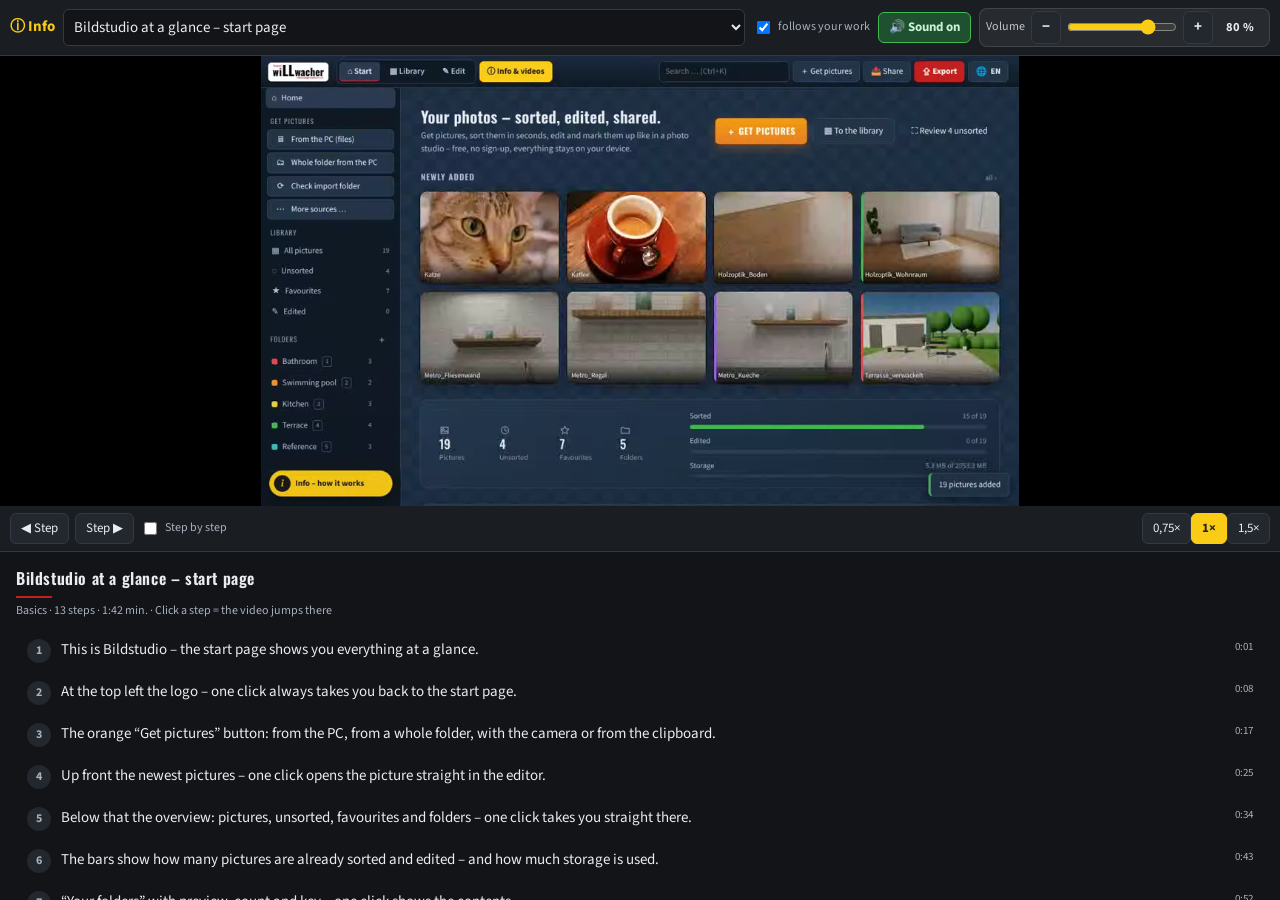
<file: hilfe.html>
<!doctype html>
<html lang="de">
<head>
<meta charset="utf-8"><meta name="viewport" content="width=device-width, initial-scale=1">
<title>Info & Videos – TW Bildstudio</title>
<script src="frei-config.js?v=20261107-103405"></script>
<link rel="icon" type="image/png" href="img/icon-192.png">
<link rel="stylesheet" href="schriften/schriften.css">
<style>
  h1,h2,h3{font-family:"Oswald",sans-serif;font-weight:600;letter-spacing:.6px}
  :root { --bg:#121417; --bg2:#1a1d22; --bg3:#23272e; --line:#343a44; --tx:#e9ecf0; --tx2:#a7b0bd; --gelb:#facc15; --rot:#c41e1e; }
  * { box-sizing: border-box; } html, body { margin: 0; height: 100%; background: var(--bg); color: var(--tx); font: 15px/1.5 "Source Sans 3", "Segoe UI", Arial, sans-serif; }
  body { display: grid; grid-template-rows: auto auto auto 1fr; }
  header { display: flex; gap: 8px; align-items: center; padding: 8px 10px; background: var(--bg2); border-bottom: 1px solid var(--line); flex-wrap: wrap; }
  header b { color: var(--gelb); white-space: nowrap; }
  select { flex: 1; min-width: 200px; background: var(--bg); color: var(--tx); border: 1px solid var(--line); border-radius: 6px; padding: 6px; font: inherit; }
  label.f { font-size: 12px; color: var(--tx2); display: flex; gap: 5px; align-items: center; white-space: nowrap; cursor: pointer; }
  .vid { background: #000; display: flex; align-items: center; justify-content: center; position: relative; }
  video { width: 100%; max-height: 50vh; display: block; }
  .novid { color: var(--tx2); padding: 22px; text-align: center; font-size: 13px; }
  .leiste { display: flex; gap: 6px; align-items: center; padding: 7px 10px; background: var(--bg2); border-bottom: 1px solid var(--line); flex-wrap: wrap; }
  .btn { background: var(--bg3); color: var(--tx); border: 1px solid var(--line); border-radius: 6px; padding: 5px 10px; cursor: pointer; font: inherit; font-size: 13px; }
  .btn:hover { border-color: var(--gelb); } .btn.an { background: var(--gelb); color: #222; border-color: var(--gelb); font-weight: 700; }
  .weiter { display: none; background: var(--gelb); color: #222; font-weight: 800; border: 0; border-radius: 6px; padding: 6px 14px; cursor: pointer; }
  .platz { flex: 1; }
  main { overflow: auto; padding: 12px 16px 24px; }
  h2 { font-size: 16px; margin: 2px 0 4px; } .unter { color: var(--tx2); font-size: 12px; margin-bottom: 10px; }
  h2::after { content: ""; display: block; width: 36px; height: 2px; background: var(--rot); margin-top: 6px; }
  ol.kap { list-style: none; padding: 0; margin: 0; counter-reset: k; }
  ol.kap li { counter-increment: k; display: flex; gap: 10px; padding: 8px 10px; border-radius: 8px; cursor: pointer; border: 1px solid transparent; }
  ol.kap li::before { content: counter(k); min-width: 24px; height: 24px; border-radius: 50%; background: var(--bg3); color: var(--tx2); display: flex; align-items: center; justify-content: center; font-size: 12px; font-weight: 700; flex: none; }
  ol.kap li:hover { background: var(--bg2); }
  ol.kap li.an { background: #2a2410; border-color: #5c4d10; } ol.kap li.an::before { background: var(--gelb); color: #222; }
  ol.kap li.fertig::before { background: #1f5130; color: #c9f2d5; content: "✓"; }
  ol.kap li .zeit { margin-left: auto; color: var(--tx2); font-size: 11px; font-variant-numeric: tabular-nums; }
  .merke { margin-top: 14px; padding: 10px 12px; background: var(--bg2); border-left: 3px solid var(--gelb); border-radius: 6px; }
  .merke b { color: var(--gelb); font-size: 12px; letter-spacing: .5px; text-transform: uppercase; } .merke ul { margin: 6px 0 0; padding-left: 18px; } .merke li { margin-bottom: 5px; }
  .nav { display: flex; gap: 8px; margin-top: 14px; } .nav .btn { flex: 1; }
  .laut { display: inline-flex; align-items: center; gap: 4px; background: rgba(255,255,255,.06); border: 1px solid rgba(255,255,255,.12); border-radius: 8px; padding: 2px 6px; } .laut small { font-size: 12px; opacity: .8; margin-right: 2px; } #lautRegler { width: 110px; accent-color: #facc15; cursor: pointer; } .laut .btn { width: 30px; padding: 4px 0; font-weight: 800; font-size: 15px; } .laut b { min-width: 46px; text-align: center; font-size: 12.5px; color: var(--tx); font-variant-numeric: tabular-nums; }
  .btn.ton.an { background: #1f5130; border-color: #3fb950; color: #c9f2d5; }
  .start-ton { position: absolute; inset: 0; display: flex; align-items: center; justify-content: center; background: rgba(0,0,0,.45); cursor: pointer; border: 0; color: #fff; font: 700 18px/1.3 inherit; flex-direction: column; gap: 8px; }
  .start-ton b { background: var(--gelb); color: #222; border-radius: 40px; padding: 14px 26px; font-size: 18px; }
  .start-ton small { color: #ddd; font-size: 13px; }
</style>
</head>
<body>
<header><b>ⓘ Info</b><select id="thema" title="Thema wählen" data-t-title></select><label class="f"><input type="checkbox" id="folgen" checked> <span data-t>folgt der Arbeit</span></label><button class="btn ton" id="ton" title="Sprecherstimme in den Videos an/aus" data-t-title>🔊 Ton an</button><span class="laut" title="Lautstärke des Sprechers" data-t-title><small data-t>Lautstärke</small><button class="btn" id="leiser" title="leiser" data-t-title>−</button><input type="range" id="lautRegler" min="10" max="100" step="5" value="100" title="Lautstärke des Sprechers: ziehen" data-t-title><button class="btn" id="lauter" title="lauter" data-t-title>+</button><b id="lautWert">100 %</b></span><button class="btn" id="hb" title="Handbuch (PDF)" data-t-title data-t>Handbuch</button></header>
<div class="vid" id="vid"></div>
<div class="leiste"><button class="btn" id="zur" title="vorheriger Schritt" data-t-title data-t>◀ Schritt</button><button class="btn" id="vor" title="nächster Schritt" data-t-title data-t>Schritt ▶</button><label class="f" title="Video hält nach jedem Schritt an" data-t-title><input type="checkbox" id="einzeln"> <span data-t>Schritt für Schritt</span></label><button class="weiter" id="weiter" data-t>Weiter ▶</button><span class="platz"></span><span class="tempo"><button class="btn" data-t="0.75">0,75×</button><button class="btn an" data-t="1">1×</button><button class="btn" data-t="1.5">1,5×</button></span></div>
<main><h2 id="titel"></h2><div class="unter" id="unter"></div><ol class="kap" id="kap"></ol><div class="merke" id="merke"></div><div class="nav"><button class="btn" id="vorher" data-t>◀ vorheriges Video</button><button class="btn" id="naechst" data-t>nächstes Video ▶</button></div></main>
<script type="module">
import { HILFE, MIT_HANDBUCH } from './js/hilfe-frei.js?v=20261107-1';
import { tr, trz, htmlUebersetzen } from './js/i18n.js';
htmlUebersetzen(); document.title = tr('Info & Videos') + ' – TW Bildstudio';
const q = new URLSearchParams(location.search);
const sel = document.getElementById('thema'); let tempo = 1, aktuell = null, video = null, kap = [], stopBei = null;
const gruppen = {}; for (const t of HILFE) (gruppen[t.bereich] = gruppen[t.bereich] || []).push(t);
for (const [g, ts] of Object.entries(gruppen)) { const og = document.createElement('optgroup'); og.label = g; for (const t of ts) og.append(new Option(t.titel, t.id)); sel.append(og); }
const mmss = (s) => Math.floor(s / 60) + ':' + String(Math.floor(s % 60)).padStart(2, '0');
function zeige(id, erzwingen) {
  const t = HILFE.find(x => x.id === id) || HILFE[0]; if (aktuell === t.id && !erzwingen) return; aktuell = t.id; sel.value = t.id;
  document.getElementById('titel').textContent = t.titel;
  kap = t.kapitel?.length ? t.kapitel : [];
  document.getElementById('unter').textContent = `${t.bereich} · ${trz(kap.length || t.schritte.length, '{0} Schritt', '{0} Schritte')}${t.dauer ? ' · ' + mmss(t.dauer) + tr(' Min.') : ''} ${t.ohneVideo ? '' : ' · ' + tr('Schritt anklicken = Video springt dorthin')}`;
  const ol = document.getElementById('kap'); ol.innerHTML = '';
  (kap.length ? kap : t.schritte.map(s => ({ text: s }))).forEach((k, i) => { const li = document.createElement('li'); li.innerHTML = `<span>${k.text.replace(/[<>&]/g, c => ({ '<': '&lt;', '>': '&gt;', '&': '&amp;' }[c]))}</span>${k.t != null ? `<span class="zeit">${mmss(k.t)}</span>` : ''}`; li.onclick = () => springe(i); ol.append(li); });
  const m = document.getElementById('merke'); m.innerHTML = kap.length ? `<b>${tr('Zum Merken')}</b><ul>${t.schritte.map(s => `<li>${s.replace(/[<>&]/g, c => ({ '<': '&lt;', '>': '&gt;', '&': '&amp;' }[c]))}</li>`).join('')}</ul>` : ''; m.style.display = kap.length ? '' : 'none';
  const v = document.getElementById('vid'); v.innerHTML = '';
  if (t.ohneVideo) { v.innerHTML = '<div class="novid"></div>'; v.firstChild.textContent = tr('Zu diesem Thema gibt es hier kein Video – die Anleitung steht unten.'); video = null; window.scrollTo(0, 0); return; }
  video = document.createElement('video'); video.controls = true; video.autoplay = false; video.playsInline = true; video.preload = 'auto';
  video.src = (t.videoPfad || `hilfe/videos/${t.id}.webm`) + '?v=20261028-3'; video.onloadedmetadata = () => { video.playbackRate = tempo; tonAnwenden(); abspielen(); };
  video.onvolumechange = () => { if (!video || tonHinweis()) return; const l = Math.round(video.volume * 100); if (l !== Math.round(lautstaerke * 100) || video.muted === tonAn) { lautstaerke = Math.max(0.1, video.volume); tonAn = !video.muted; speichernTon(); lautAnzeigen(); tonAnzeigen(); } };
  video.onerror = () => { v.innerHTML = '<div class="novid"></div>'; v.firstChild.textContent = tr('Für diesen Schritt gibt es kein eigenes Video – die Anleitung steht unten.'); video = null; };
  video.ontimeupdate = markiere; video.onended = () => { document.getElementById('weiter').style.display = 'none'; };
  v.append(video); window.scrollTo(0, 0);
}
function index() { if (!video || !kap.length) return -1; let i = -1; for (let j = 0; j < kap.length; j++) if (video.currentTime + 0.05 >= kap[j].t) i = j; return i; }
function markiere() {
  const i = index(); [...document.querySelectorAll('#kap li')].forEach((li, j) => { li.classList.toggle('an', j === i); li.classList.toggle('fertig', j < i); });
  const a = document.querySelector('#kap li.an'); if (a && !istSichtbar(a)) a.scrollIntoView({ block: 'nearest' });
  if (document.getElementById('einzeln').checked && video && !video.paused) {
    const ende = kap[i + 1]?.t; if (stopBei == null && ende) stopBei = ende - 0.15;
    if (stopBei != null && video.currentTime >= stopBei) { video.pause(); stopBei = null; document.getElementById('weiter').style.display = 'inline-block'; }
  }
}
const istSichtbar = (e) => { const r = e.getBoundingClientRect(); return r.top >= 0 && r.bottom <= innerHeight; };
function springe(i) { if (!video || !kap[i]) return; video.currentTime = kap[i].t + 0.05; stopBei = kap[i + 1] ? kap[i + 1].t - 0.15 : null; video.play(); document.getElementById('weiter').style.display = 'none'; }
document.getElementById('weiter').onclick = () => { const i = index(); document.getElementById('weiter').style.display = 'none'; if (kap[i + 1]) springe(i + 1); else video.play(); };
document.getElementById('vor').onclick = () => springe(Math.min(kap.length - 1, index() + 1));
document.getElementById('zur').onclick = () => springe(Math.max(0, index() - (video && video.currentTime - (kap[index()]?.t || 0) > 1.5 ? 0 : 1)));
document.getElementById('einzeln').onchange = () => { stopBei = null; };
const reihe = HILFE.map(t => t.id);
document.getElementById('vorher').onclick = () => zeige(reihe[Math.max(0, reihe.indexOf(aktuell) - 1)]);
document.getElementById('naechst').onclick = () => zeige(reihe[Math.min(reihe.length - 1, reihe.indexOf(aktuell) + 1)]);
sel.onchange = () => zeige(sel.value);
document.querySelector('.tempo').onclick = (e) => { const b = e.target.closest('button'); if (!b) return; tempo = +b.dataset.t; document.querySelectorAll('.tempo button').forEach(x => x.classList.toggle('an', x === b)); if (video) video.playbackRate = tempo; };
/* ───── Ton: Die Videos haben eine Sprecherstimme (fest eingesprochen). Ton an/aus + Lautstärke gelten für alle TW-Apps. ───── */
let tonAn = (() => { try { return localStorage.getItem('tw_hilfe_ton') !== '0'; } catch (e) { return true; } })();
let lautstaerke = (() => { try { const v = parseFloat(localStorage.getItem('tw_hilfe_lautstaerke')); return isNaN(v) ? 0.8 : Math.max(0.1, Math.min(1, v)); } catch (e) { return 0.8; } })();
const tonKnopf = document.getElementById('ton'), lautRegler = document.getElementById('lautRegler');
const tonHinweis = () => document.querySelector('.start-ton');
function speichernTon() { try { localStorage.setItem('tw_hilfe_ton', tonAn ? '1' : '0'); localStorage.setItem('tw_hilfe_lautstaerke', String(lautstaerke)); } catch (e) {} }
function tonAnzeigen() { tonKnopf.textContent = tonAn ? tr('🔊 Ton an') : tr('🔇 Ton aus'); tonKnopf.classList.toggle('an', tonAn); }
function lautAnzeigen() { document.getElementById('lautWert').textContent = Math.round(lautstaerke * 100) + ' %'; lautRegler.value = Math.round(lautstaerke * 100); }
function tonAnwenden() { if (video) { video.volume = lautstaerke; video.muted = !tonAn; } tonAnzeigen(); lautAnzeigen(); }
/** abspielen – mit Ton, wenn der Browser es erlaubt; sonst stumm starten und großen Knopf „Ton einschalten“ zeigen */
function abspielen() {
  if (!video) return; video.muted = !tonAn;
  video.play().catch(() => { if (!video) return; video.muted = true; video.play().catch(() => {}); if (tonAn && !tonHinweis()) { const b = document.createElement('button'); b.className = 'start-ton'; b.innerHTML = '<b></b><small></small>'; b.firstChild.textContent = tr('🔊 Ton einschalten'); b.lastChild.textContent = tr('Der Sprecher erklärt jeden Schritt'); b.onclick = () => { b.remove(); if (video) { video.muted = false; video.volume = lautstaerke; video.currentTime = Math.max(0, (kap[index()]?.t ?? 0)); video.play(); } }; document.getElementById('vid').append(b); } });
}
tonKnopf.onclick = () => { tonAn = !tonAn; speichernTon(); tonHinweis()?.remove(); tonAnwenden(); if (video && video.paused && tonAn) video.play().catch(() => {}); };
function lautSetzen(d, absolut) {
  lautstaerke = absolut != null ? Math.max(0.1, Math.min(1, absolut)) : Math.max(0.1, Math.min(1, Math.round((lautstaerke + d) * 10) / 10));
  if (!tonAn) tonAn = true; tonHinweis()?.remove(); speichernTon(); tonAnwenden();
  if (lautstaerke >= 1 && d > 0) { const w = document.getElementById('lautWert'); w.textContent = tr('max.'); setTimeout(lautAnzeigen, 1500); }
}
document.getElementById('leiser').onclick = () => lautSetzen(-0.1);
document.getElementById('lauter').onclick = () => lautSetzen(0.1);
lautRegler.oninput = () => lautSetzen(0, lautRegler.value / 100);
tonAnzeigen(); lautAnzeigen();
if (MIT_HANDBUCH) document.getElementById('hb').onclick = () => window.open('hilfe/Bildstudio-Handbuch.pdf', '_blank'); else document.getElementById('hb').remove();
let kanal; try { kanal = new BroadcastChannel('tw-bs-hilfe'); kanal.onmessage = (e) => { if (e.data && e.data.kontext && (document.getElementById('folgen').checked || e.data.zeigen)) zeige(e.data.kontext); }; } catch (e) {}
window.addEventListener('message', (e) => { if (e.origin === location.origin && e.data && e.data.kontext && (document.getElementById('folgen').checked || e.data.zeigen)) zeige(e.data.kontext); });
zeige(q.get('thema') || 'start');
</script>
</body>
</html>
</file>
<file: schriften/schriften.css>
/* Schriften lokal (statt Google Fonts) – SIL Open Font License 1.1, Quelle: npm @fontsource (Lizenztexte in diesem Ordner) */
@font-face{font-family:'Oswald';font-style:normal;font-display:swap;font-weight:400;src:url(oswald-latin-ext-400-normal.woff2) format('woff2');unicode-range:U+0100-02BA,U+02BD-02C5,U+02C7-02CC,U+02CE-02D7,U+02DD-02FF,U+0304,U+0308,U+0329,U+1D00-1DBF,U+1E00-1E9F,U+1EF2-1EFF,U+2020,U+20A0-20AB,U+20AD-20C0,U+2113,U+2C60-2C7F,U+A720-A7FF}
@font-face{font-family:'Oswald';font-style:normal;font-display:swap;font-weight:500;src:url(oswald-latin-ext-500-normal.woff2) format('woff2');unicode-range:U+0100-02BA,U+02BD-02C5,U+02C7-02CC,U+02CE-02D7,U+02DD-02FF,U+0304,U+0308,U+0329,U+1D00-1DBF,U+1E00-1E9F,U+1EF2-1EFF,U+2020,U+20A0-20AB,U+20AD-20C0,U+2113,U+2C60-2C7F,U+A720-A7FF}
@font-face{font-family:'Oswald';font-style:normal;font-display:swap;font-weight:600;src:url(oswald-latin-ext-600-normal.woff2) format('woff2');unicode-range:U+0100-02BA,U+02BD-02C5,U+02C7-02CC,U+02CE-02D7,U+02DD-02FF,U+0304,U+0308,U+0329,U+1D00-1DBF,U+1E00-1E9F,U+1EF2-1EFF,U+2020,U+20A0-20AB,U+20AD-20C0,U+2113,U+2C60-2C7F,U+A720-A7FF}
@font-face{font-family:'Oswald';font-style:normal;font-display:swap;font-weight:700;src:url(oswald-latin-ext-700-normal.woff2) format('woff2');unicode-range:U+0100-02BA,U+02BD-02C5,U+02C7-02CC,U+02CE-02D7,U+02DD-02FF,U+0304,U+0308,U+0329,U+1D00-1DBF,U+1E00-1E9F,U+1EF2-1EFF,U+2020,U+20A0-20AB,U+20AD-20C0,U+2113,U+2C60-2C7F,U+A720-A7FF}
@font-face{font-family:'Oswald';font-style:normal;font-display:swap;font-weight:400;src:url(oswald-latin-400-normal.woff2) format('woff2');unicode-range:U+0000-00FF,U+0131,U+0152-0153,U+02BB-02BC,U+02C6,U+02DA,U+02DC,U+0304,U+0308,U+0329,U+2000-206F,U+20AC,U+2122,U+2191,U+2193,U+2212,U+2215,U+FEFF,U+FFFD}
@font-face{font-family:'Oswald';font-style:normal;font-display:swap;font-weight:500;src:url(oswald-latin-500-normal.woff2) format('woff2');unicode-range:U+0000-00FF,U+0131,U+0152-0153,U+02BB-02BC,U+02C6,U+02DA,U+02DC,U+0304,U+0308,U+0329,U+2000-206F,U+20AC,U+2122,U+2191,U+2193,U+2212,U+2215,U+FEFF,U+FFFD}
@font-face{font-family:'Oswald';font-style:normal;font-display:swap;font-weight:600;src:url(oswald-latin-600-normal.woff2) format('woff2');unicode-range:U+0000-00FF,U+0131,U+0152-0153,U+02BB-02BC,U+02C6,U+02DA,U+02DC,U+0304,U+0308,U+0329,U+2000-206F,U+20AC,U+2122,U+2191,U+2193,U+2212,U+2215,U+FEFF,U+FFFD}
@font-face{font-family:'Oswald';font-style:normal;font-display:swap;font-weight:700;src:url(oswald-latin-700-normal.woff2) format('woff2');unicode-range:U+0000-00FF,U+0131,U+0152-0153,U+02BB-02BC,U+02C6,U+02DA,U+02DC,U+0304,U+0308,U+0329,U+2000-206F,U+20AC,U+2122,U+2191,U+2193,U+2212,U+2215,U+FEFF,U+FFFD}
@font-face{font-family:'Source Sans 3';font-style:normal;font-display:swap;font-weight:400;src:url(source-sans-3-latin-ext-400-normal.woff2) format('woff2');unicode-range:U+0100-02BA,U+02BD-02C5,U+02C7-02CC,U+02CE-02D7,U+02DD-02FF,U+0304,U+0308,U+0329,U+1D00-1DBF,U+1E00-1E9F,U+1EF2-1EFF,U+2020,U+20A0-20AB,U+20AD-20C4,U+2113,U+2C60-2C7F,U+A720-A7FF}
@font-face{font-family:'Source Sans 3';font-style:normal;font-display:swap;font-weight:600;src:url(source-sans-3-latin-ext-600-normal.woff2) format('woff2');unicode-range:U+0100-02BA,U+02BD-02C5,U+02C7-02CC,U+02CE-02D7,U+02DD-02FF,U+0304,U+0308,U+0329,U+1D00-1DBF,U+1E00-1E9F,U+1EF2-1EFF,U+2020,U+20A0-20AB,U+20AD-20C4,U+2113,U+2C60-2C7F,U+A720-A7FF}
@font-face{font-family:'Source Sans 3';font-style:normal;font-display:swap;font-weight:700;src:url(source-sans-3-latin-ext-700-normal.woff2) format('woff2');unicode-range:U+0100-02BA,U+02BD-02C5,U+02C7-02CC,U+02CE-02D7,U+02DD-02FF,U+0304,U+0308,U+0329,U+1D00-1DBF,U+1E00-1E9F,U+1EF2-1EFF,U+2020,U+20A0-20AB,U+20AD-20C4,U+2113,U+2C60-2C7F,U+A720-A7FF}
@font-face{font-family:'Source Sans 3';font-style:italic;font-display:swap;font-weight:400;src:url(source-sans-3-latin-ext-400-italic.woff2) format('woff2');unicode-range:U+0100-02BA,U+02BD-02C5,U+02C7-02CC,U+02CE-02D7,U+02DD-02FF,U+0304,U+0308,U+0329,U+1D00-1DBF,U+1E00-1E9F,U+1EF2-1EFF,U+2020,U+20A0-20AB,U+20AD-20C4,U+2113,U+2C60-2C7F,U+A720-A7FF}
@font-face{font-family:'Source Sans 3';font-style:italic;font-display:swap;font-weight:600;src:url(source-sans-3-latin-ext-600-italic.woff2) format('woff2');unicode-range:U+0100-02BA,U+02BD-02C5,U+02C7-02CC,U+02CE-02D7,U+02DD-02FF,U+0304,U+0308,U+0329,U+1D00-1DBF,U+1E00-1E9F,U+1EF2-1EFF,U+2020,U+20A0-20AB,U+20AD-20C4,U+2113,U+2C60-2C7F,U+A720-A7FF}
@font-face{font-family:'Source Sans 3';font-style:italic;font-display:swap;font-weight:700;src:url(source-sans-3-latin-ext-700-italic.woff2) format('woff2');unicode-range:U+0100-02BA,U+02BD-02C5,U+02C7-02CC,U+02CE-02D7,U+02DD-02FF,U+0304,U+0308,U+0329,U+1D00-1DBF,U+1E00-1E9F,U+1EF2-1EFF,U+2020,U+20A0-20AB,U+20AD-20C4,U+2113,U+2C60-2C7F,U+A720-A7FF}
@font-face{font-family:'Source Sans 3';font-style:normal;font-display:swap;font-weight:400;src:url(source-sans-3-latin-400-normal.woff2) format('woff2');unicode-range:U+0000-00FF,U+0131,U+0152-0153,U+02BB-02BC,U+02C6,U+02DA,U+02DC,U+0304,U+0308,U+0329,U+2000-206F,U+20AC,U+2122,U+2191,U+2193,U+2212,U+2215,U+FEFF,U+FFFD}
@font-face{font-family:'Source Sans 3';font-style:normal;font-display:swap;font-weight:600;src:url(source-sans-3-latin-600-normal.woff2) format('woff2');unicode-range:U+0000-00FF,U+0131,U+0152-0153,U+02BB-02BC,U+02C6,U+02DA,U+02DC,U+0304,U+0308,U+0329,U+2000-206F,U+20AC,U+2122,U+2191,U+2193,U+2212,U+2215,U+FEFF,U+FFFD}
@font-face{font-family:'Source Sans 3';font-style:normal;font-display:swap;font-weight:700;src:url(source-sans-3-latin-700-normal.woff2) format('woff2');unicode-range:U+0000-00FF,U+0131,U+0152-0153,U+02BB-02BC,U+02C6,U+02DA,U+02DC,U+0304,U+0308,U+0329,U+2000-206F,U+20AC,U+2122,U+2191,U+2193,U+2212,U+2215,U+FEFF,U+FFFD}
@font-face{font-family:'Source Sans 3';font-style:italic;font-display:swap;font-weight:400;src:url(source-sans-3-latin-400-italic.woff2) format('woff2');unicode-range:U+0000-00FF,U+0131,U+0152-0153,U+02BB-02BC,U+02C6,U+02DA,U+02DC,U+0304,U+0308,U+0329,U+2000-206F,U+20AC,U+2122,U+2191,U+2193,U+2212,U+2215,U+FEFF,U+FFFD}
@font-face{font-family:'Source Sans 3';font-style:italic;font-display:swap;font-weight:600;src:url(source-sans-3-latin-600-italic.woff2) format('woff2');unicode-range:U+0000-00FF,U+0131,U+0152-0153,U+02BB-02BC,U+02C6,U+02DA,U+02DC,U+0304,U+0308,U+0329,U+2000-206F,U+20AC,U+2122,U+2191,U+2193,U+2212,U+2215,U+FEFF,U+FFFD}
@font-face{font-family:'Source Sans 3';font-style:italic;font-display:swap;font-weight:700;src:url(source-sans-3-latin-700-italic.woff2) format('woff2');unicode-range:U+0000-00FF,U+0131,U+0152-0153,U+02BB-02BC,U+02C6,U+02DA,U+02DC,U+0304,U+0308,U+0329,U+2000-206F,U+20AC,U+2122,U+2191,U+2193,U+2212,U+2215,U+FEFF,U+FFFD}
@font-face{font-family:'Montserrat';font-style:normal;font-display:swap;font-weight:400;src:url(montserrat-latin-ext-400-normal.woff2) format('woff2');unicode-range:U+0100-02BA,U+02BD-02C5,U+02C7-02CC,U+02CE-02D7,U+02DD-02FF,U+0304,U+0308,U+0329,U+1D00-1DBF,U+1E00-1E9F,U+1EF2-1EFF,U+2020,U+20A0-20AB,U+20AD-20C0,U+2113,U+2C60-2C7F,U+A720-A7FF}
@font-face{font-family:'Montserrat';font-style:normal;font-display:swap;font-weight:700;src:url(montserrat-latin-ext-700-normal.woff2) format('woff2');unicode-range:U+0100-02BA,U+02BD-02C5,U+02C7-02CC,U+02CE-02D7,U+02DD-02FF,U+0304,U+0308,U+0329,U+1D00-1DBF,U+1E00-1E9F,U+1EF2-1EFF,U+2020,U+20A0-20AB,U+20AD-20C0,U+2113,U+2C60-2C7F,U+A720-A7FF}
@font-face{font-family:'Montserrat';font-style:italic;font-display:swap;font-weight:400;src:url(montserrat-latin-ext-400-italic.woff2) format('woff2');unicode-range:U+0100-02BA,U+02BD-02C5,U+02C7-02CC,U+02CE-02D7,U+02DD-02FF,U+0304,U+0308,U+0329,U+1D00-1DBF,U+1E00-1E9F,U+1EF2-1EFF,U+2020,U+20A0-20AB,U+20AD-20C0,U+2113,U+2C60-2C7F,U+A720-A7FF}
@font-face{font-family:'Montserrat';font-style:italic;font-display:swap;font-weight:700;src:url(montserrat-latin-ext-700-italic.woff2) format('woff2');unicode-range:U+0100-02BA,U+02BD-02C5,U+02C7-02CC,U+02CE-02D7,U+02DD-02FF,U+0304,U+0308,U+0329,U+1D00-1DBF,U+1E00-1E9F,U+1EF2-1EFF,U+2020,U+20A0-20AB,U+20AD-20C0,U+2113,U+2C60-2C7F,U+A720-A7FF}
@font-face{font-family:'Montserrat';font-style:normal;font-display:swap;font-weight:400;src:url(montserrat-latin-400-normal.woff2) format('woff2');unicode-range:U+0000-00FF,U+0131,U+0152-0153,U+02BB-02BC,U+02C6,U+02DA,U+02DC,U+0304,U+0308,U+0329,U+2000-206F,U+20AC,U+2122,U+2191,U+2193,U+2212,U+2215,U+FEFF,U+FFFD}
@font-face{font-family:'Montserrat';font-style:normal;font-display:swap;font-weight:700;src:url(montserrat-latin-700-normal.woff2) format('woff2');unicode-range:U+0000-00FF,U+0131,U+0152-0153,U+02BB-02BC,U+02C6,U+02DA,U+02DC,U+0304,U+0308,U+0329,U+2000-206F,U+20AC,U+2122,U+2191,U+2193,U+2212,U+2215,U+FEFF,U+FFFD}
@font-face{font-family:'Montserrat';font-style:italic;font-display:swap;font-weight:400;src:url(montserrat-latin-400-italic.woff2) format('woff2');unicode-range:U+0000-00FF,U+0131,U+0152-0153,U+02BB-02BC,U+02C6,U+02DA,U+02DC,U+0304,U+0308,U+0329,U+2000-206F,U+20AC,U+2122,U+2191,U+2193,U+2212,U+2215,U+FEFF,U+FFFD}
@font-face{font-family:'Montserrat';font-style:italic;font-display:swap;font-weight:700;src:url(montserrat-latin-700-italic.woff2) format('woff2');unicode-range:U+0000-00FF,U+0131,U+0152-0153,U+02BB-02BC,U+02C6,U+02DA,U+02DC,U+0304,U+0308,U+0329,U+2000-206F,U+20AC,U+2122,U+2191,U+2193,U+2212,U+2215,U+FEFF,U+FFFD}
@font-face{font-family:'Playfair Display';font-style:normal;font-display:swap;font-weight:400;src:url(playfair-display-latin-ext-400-normal.woff2) format('woff2');unicode-range:U+0100-02BA,U+02BD-02C5,U+02C7-02CC,U+02CE-02D7,U+02DD-02FF,U+0304,U+0308,U+0329,U+1D00-1DBF,U+1E00-1E9F,U+1EF2-1EFF,U+2020,U+20A0-20AB,U+20AD-20C0,U+2113,U+2C60-2C7F,U+A720-A7FF}
@font-face{font-family:'Playfair Display';font-style:normal;font-display:swap;font-weight:700;src:url(playfair-display-latin-ext-700-normal.woff2) format('woff2');unicode-range:U+0100-02BA,U+02BD-02C5,U+02C7-02CC,U+02CE-02D7,U+02DD-02FF,U+0304,U+0308,U+0329,U+1D00-1DBF,U+1E00-1E9F,U+1EF2-1EFF,U+2020,U+20A0-20AB,U+20AD-20C0,U+2113,U+2C60-2C7F,U+A720-A7FF}
@font-face{font-family:'Playfair Display';font-style:italic;font-display:swap;font-weight:400;src:url(playfair-display-latin-ext-400-italic.woff2) format('woff2');unicode-range:U+0100-02BA,U+02BD-02C5,U+02C7-02CC,U+02CE-02D7,U+02DD-02FF,U+0304,U+0308,U+0329,U+1D00-1DBF,U+1E00-1E9F,U+1EF2-1EFF,U+2020,U+20A0-20AB,U+20AD-20C0,U+2113,U+2C60-2C7F,U+A720-A7FF}
@font-face{font-family:'Playfair Display';font-style:italic;font-display:swap;font-weight:700;src:url(playfair-display-latin-ext-700-italic.woff2) format('woff2');unicode-range:U+0100-02BA,U+02BD-02C5,U+02C7-02CC,U+02CE-02D7,U+02DD-02FF,U+0304,U+0308,U+0329,U+1D00-1DBF,U+1E00-1E9F,U+1EF2-1EFF,U+2020,U+20A0-20AB,U+20AD-20C0,U+2113,U+2C60-2C7F,U+A720-A7FF}
@font-face{font-family:'Playfair Display';font-style:normal;font-display:swap;font-weight:400;src:url(playfair-display-latin-400-normal.woff2) format('woff2');unicode-range:U+0000-00FF,U+0131,U+0152-0153,U+02BB-02BC,U+02C6,U+02DA,U+02DC,U+0304,U+0308,U+0329,U+2000-206F,U+20AC,U+2122,U+2191,U+2193,U+2212,U+2215,U+FEFF,U+FFFD}
@font-face{font-family:'Playfair Display';font-style:normal;font-display:swap;font-weight:700;src:url(playfair-display-latin-700-normal.woff2) format('woff2');unicode-range:U+0000-00FF,U+0131,U+0152-0153,U+02BB-02BC,U+02C6,U+02DA,U+02DC,U+0304,U+0308,U+0329,U+2000-206F,U+20AC,U+2122,U+2191,U+2193,U+2212,U+2215,U+FEFF,U+FFFD}
@font-face{font-family:'Playfair Display';font-style:italic;font-display:swap;font-weight:400;src:url(playfair-display-latin-400-italic.woff2) format('woff2');unicode-range:U+0000-00FF,U+0131,U+0152-0153,U+02BB-02BC,U+02C6,U+02DA,U+02DC,U+0304,U+0308,U+0329,U+2000-206F,U+20AC,U+2122,U+2191,U+2193,U+2212,U+2215,U+FEFF,U+FFFD}
@font-face{font-family:'Playfair Display';font-style:italic;font-display:swap;font-weight:700;src:url(playfair-display-latin-700-italic.woff2) format('woff2');unicode-range:U+0000-00FF,U+0131,U+0152-0153,U+02BB-02BC,U+02C6,U+02DA,U+02DC,U+0304,U+0308,U+0329,U+2000-206F,U+20AC,U+2122,U+2191,U+2193,U+2212,U+2215,U+FEFF,U+FFFD}
@font-face{font-family:'Bebas Neue';font-style:normal;font-display:swap;font-weight:400;src:url(bebas-neue-latin-ext-400-normal.woff2) format('woff2');unicode-range:U+0100-02BA,U+02BD-02C5,U+02C7-02CC,U+02CE-02D7,U+02DD-02FF,U+0304,U+0308,U+0329,U+1D00-1DBF,U+1E00-1E9F,U+1EF2-1EFF,U+2020,U+20A0-20AB,U+20AD-20C0,U+2113,U+2C60-2C7F,U+A720-A7FF}
@font-face{font-family:'Bebas Neue';font-style:normal;font-display:swap;font-weight:400;src:url(bebas-neue-latin-400-normal.woff2) format('woff2');unicode-range:U+0000-00FF,U+0131,U+0152-0153,U+02BB-02BC,U+02C6,U+02DA,U+02DC,U+0304,U+0308,U+0329,U+2000-206F,U+20AC,U+2122,U+2191,U+2193,U+2212,U+2215,U+FEFF,U+FFFD}
@font-face{font-family:'Dancing Script';font-style:normal;font-display:swap;font-weight:400;src:url(dancing-script-latin-ext-400-normal.woff2) format('woff2');unicode-range:U+0100-02BA,U+02BD-02C5,U+02C7-02CC,U+02CE-02D7,U+02DD-02FF,U+0304,U+0308,U+0329,U+1D00-1DBF,U+1E00-1E9F,U+1EF2-1EFF,U+2020,U+20A0-20AB,U+20AD-20C0,U+2113,U+2C60-2C7F,U+A720-A7FF}
@font-face{font-family:'Dancing Script';font-style:normal;font-display:swap;font-weight:700;src:url(dancing-script-latin-ext-700-normal.woff2) format('woff2');unicode-range:U+0100-02BA,U+02BD-02C5,U+02C7-02CC,U+02CE-02D7,U+02DD-02FF,U+0304,U+0308,U+0329,U+1D00-1DBF,U+1E00-1E9F,U+1EF2-1EFF,U+2020,U+20A0-20AB,U+20AD-20C0,U+2113,U+2C60-2C7F,U+A720-A7FF}
@font-face{font-family:'Dancing Script';font-style:normal;font-display:swap;font-weight:400;src:url(dancing-script-latin-400-normal.woff2) format('woff2');unicode-range:U+0000-00FF,U+0131,U+0152-0153,U+02BB-02BC,U+02C6,U+02DA,U+02DC,U+0304,U+0308,U+0329,U+2000-206F,U+20AC,U+2122,U+2191,U+2193,U+2212,U+2215,U+FEFF,U+FFFD}
@font-face{font-family:'Dancing Script';font-style:normal;font-display:swap;font-weight:700;src:url(dancing-script-latin-700-normal.woff2) format('woff2');unicode-range:U+0000-00FF,U+0131,U+0152-0153,U+02BB-02BC,U+02C6,U+02DA,U+02DC,U+0304,U+0308,U+0329,U+2000-206F,U+20AC,U+2122,U+2191,U+2193,U+2212,U+2215,U+FEFF,U+FFFD}

/* Kyrillisch (für Ukrainisch) – gleiche Schriften, Untermenge „cyrillic“; Bebas Neue/Dancing Script haben kein Kyrillisch → Ersatz Fira Sans (SIL OFL) */
@font-face{font-family:'Montserrat';font-style:italic;font-display:swap;font-weight:400;src:url(montserrat-cyrillic-400-italic.woff2) format('woff2');unicode-range:U+0301,U+0400-045F,U+0490-0491,U+04B0-04B1,U+2116}
@font-face{font-family:'Montserrat';font-style:italic;font-display:swap;font-weight:700;src:url(montserrat-cyrillic-700-italic.woff2) format('woff2');unicode-range:U+0301,U+0400-045F,U+0490-0491,U+04B0-04B1,U+2116}
@font-face{font-family:'Montserrat';font-style:normal;font-display:swap;font-weight:400;src:url(montserrat-cyrillic-400-normal.woff2) format('woff2');unicode-range:U+0301,U+0400-045F,U+0490-0491,U+04B0-04B1,U+2116}
@font-face{font-family:'Montserrat';font-style:normal;font-display:swap;font-weight:700;src:url(montserrat-cyrillic-700-normal.woff2) format('woff2');unicode-range:U+0301,U+0400-045F,U+0490-0491,U+04B0-04B1,U+2116}
@font-face{font-family:'Oswald';font-style:normal;font-display:swap;font-weight:400;src:url(oswald-cyrillic-400-normal.woff2) format('woff2');unicode-range:U+0301,U+0400-045F,U+0490-0491,U+04B0-04B1,U+2116}
@font-face{font-family:'Oswald';font-style:normal;font-display:swap;font-weight:500;src:url(oswald-cyrillic-500-normal.woff2) format('woff2');unicode-range:U+0301,U+0400-045F,U+0490-0491,U+04B0-04B1,U+2116}
@font-face{font-family:'Oswald';font-style:normal;font-display:swap;font-weight:600;src:url(oswald-cyrillic-600-normal.woff2) format('woff2');unicode-range:U+0301,U+0400-045F,U+0490-0491,U+04B0-04B1,U+2116}
@font-face{font-family:'Oswald';font-style:normal;font-display:swap;font-weight:700;src:url(oswald-cyrillic-700-normal.woff2) format('woff2');unicode-range:U+0301,U+0400-045F,U+0490-0491,U+04B0-04B1,U+2116}
@font-face{font-family:'Playfair Display';font-style:italic;font-display:swap;font-weight:400;src:url(playfair-display-cyrillic-400-italic.woff2) format('woff2');unicode-range:U+0301,U+0400-045F,U+0490-0491,U+04B0-04B1,U+2116}
@font-face{font-family:'Playfair Display';font-style:italic;font-display:swap;font-weight:700;src:url(playfair-display-cyrillic-700-italic.woff2) format('woff2');unicode-range:U+0301,U+0400-045F,U+0490-0491,U+04B0-04B1,U+2116}
@font-face{font-family:'Playfair Display';font-style:normal;font-display:swap;font-weight:400;src:url(playfair-display-cyrillic-400-normal.woff2) format('woff2');unicode-range:U+0301,U+0400-045F,U+0490-0491,U+04B0-04B1,U+2116}
@font-face{font-family:'Playfair Display';font-style:normal;font-display:swap;font-weight:700;src:url(playfair-display-cyrillic-700-normal.woff2) format('woff2');unicode-range:U+0301,U+0400-045F,U+0490-0491,U+04B0-04B1,U+2116}
@font-face{font-family:'Source Sans 3';font-style:italic;font-display:swap;font-weight:400;src:url(source-sans-3-cyrillic-400-italic.woff2) format('woff2');unicode-range:U+0301,U+0400-045F,U+0490-0491,U+04B0-04B1,U+2116}
@font-face{font-family:'Source Sans 3';font-style:italic;font-display:swap;font-weight:600;src:url(source-sans-3-cyrillic-600-italic.woff2) format('woff2');unicode-range:U+0301,U+0400-045F,U+0490-0491,U+04B0-04B1,U+2116}
@font-face{font-family:'Source Sans 3';font-style:italic;font-display:swap;font-weight:700;src:url(source-sans-3-cyrillic-700-italic.woff2) format('woff2');unicode-range:U+0301,U+0400-045F,U+0490-0491,U+04B0-04B1,U+2116}
@font-face{font-family:'Source Sans 3';font-style:normal;font-display:swap;font-weight:400;src:url(source-sans-3-cyrillic-400-normal.woff2) format('woff2');unicode-range:U+0301,U+0400-045F,U+0490-0491,U+04B0-04B1,U+2116}
@font-face{font-family:'Source Sans 3';font-style:normal;font-display:swap;font-weight:600;src:url(source-sans-3-cyrillic-600-normal.woff2) format('woff2');unicode-range:U+0301,U+0400-045F,U+0490-0491,U+04B0-04B1,U+2116}
@font-face{font-family:'Source Sans 3';font-style:normal;font-display:swap;font-weight:700;src:url(source-sans-3-cyrillic-700-normal.woff2) format('woff2');unicode-range:U+0301,U+0400-045F,U+0490-0491,U+04B0-04B1,U+2116}
@font-face{font-family:'Bebas Neue';font-style:normal;font-display:swap;font-weight:400;src:url(fira-sans-cyrillic-700-normal.woff2) format('woff2');unicode-range:U+0301,U+0400-045F,U+0490-0491,U+04B0-04B1,U+2116}
@font-face{font-family:'Dancing Script';font-style:normal;font-display:swap;font-weight:400;src:url(fira-sans-cyrillic-400-italic.woff2) format('woff2');unicode-range:U+0301,U+0400-045F,U+0490-0491,U+04B0-04B1,U+2116}
@font-face{font-family:'Dancing Script';font-style:normal;font-display:swap;font-weight:700;src:url(fira-sans-cyrillic-700-italic.woff2) format('woff2');unicode-range:U+0301,U+0400-045F,U+0490-0491,U+04B0-04B1,U+2116}
</file>
